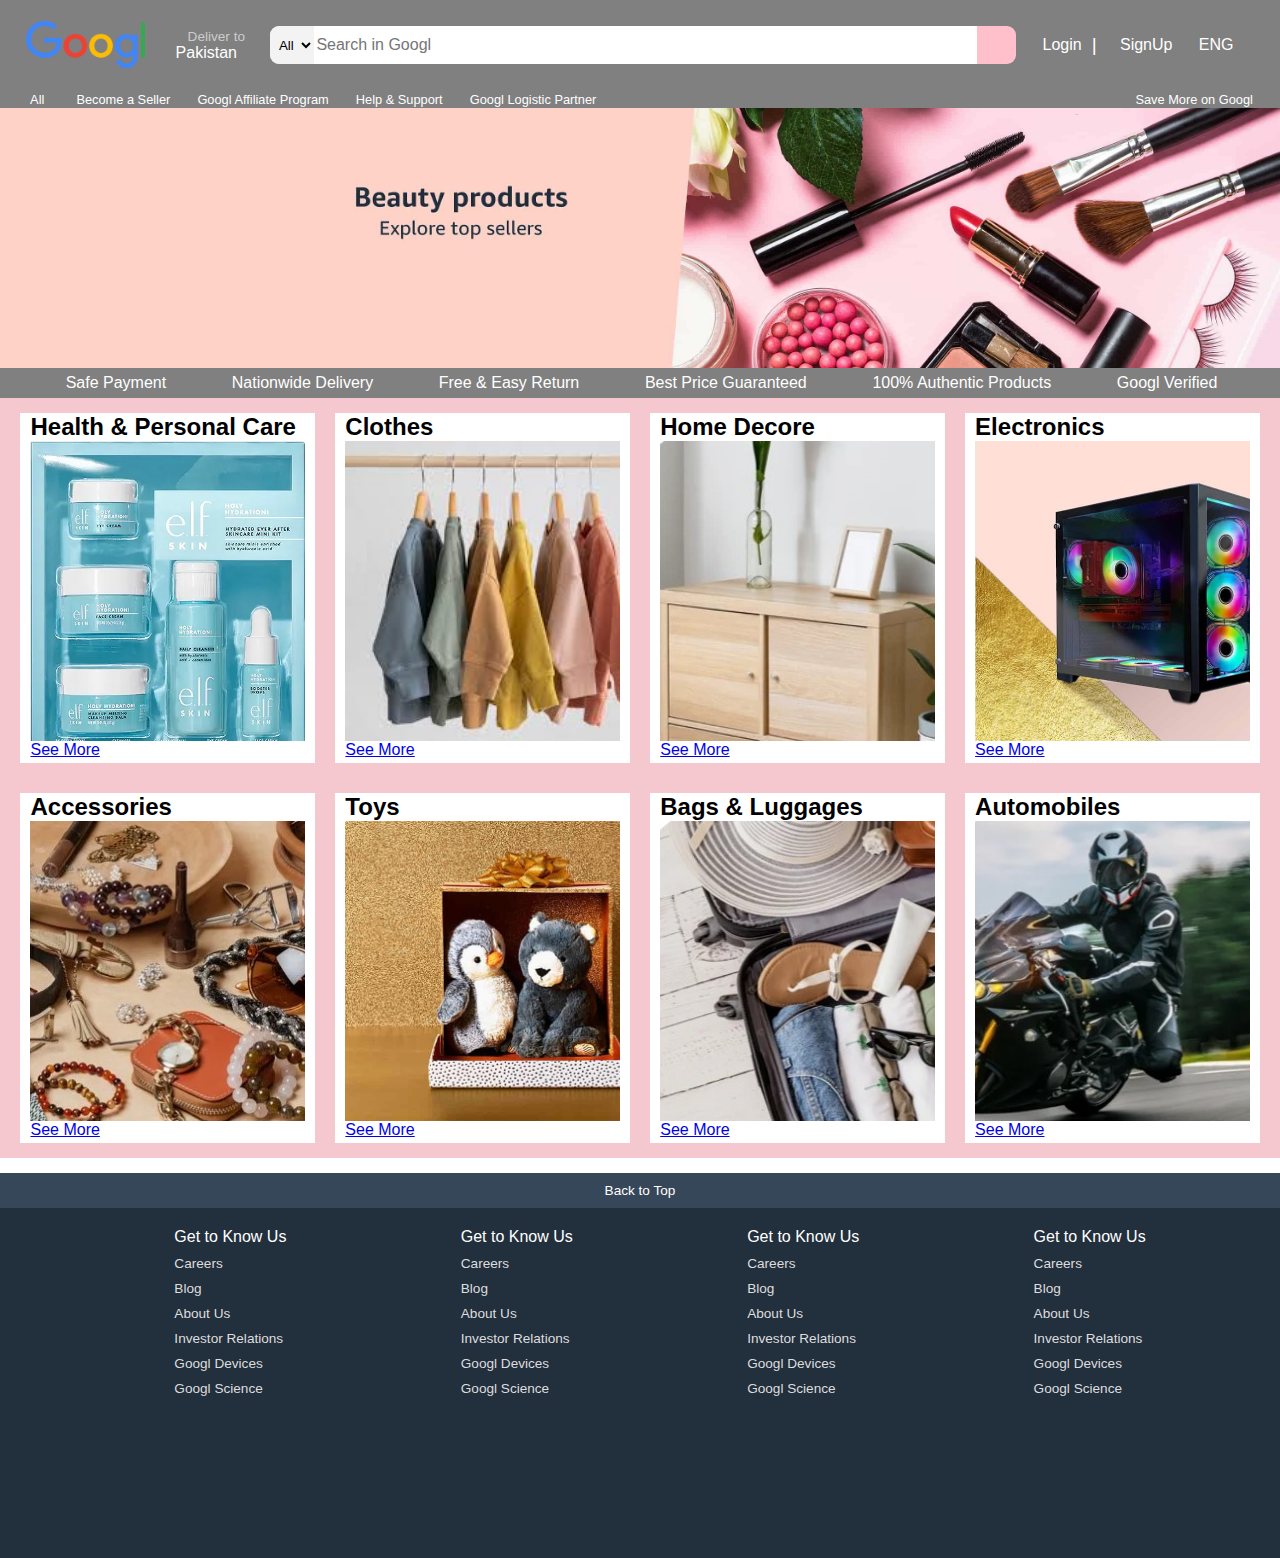
<file: index.html>
<!DOCTYPE html>
<html lang="en">
<head>
    <meta charset="UTF-8" />
    <meta name="viewport" content="width=device-width, initial-scale=1.0" />
    <title>Daraz</title>
    <link
      rel="stylesheet"
      href="https://cdnjs.cloudflare.com/ajax/libs/font-awesome/6.5.2/css/all.min.css"
      integrity="sha512-SnH5WK+bZxgPHs44uWIX+LLJAJ9/2PkPKZ5QiAj6Ta86w+fsb2TkcmfRyVX3pBnMFcV7oQPJkl9QevSCWr3W6A=="
      crossorigin="anonymous"
      referrerpolicy="no-referrer"
    />
    <link rel="stylesheet" href="styl.css" />
</head>
<body>
  <header>
    <div class="navbar">
      <div class="nav-logo border">
        <div ><a href="../index.html"> <div class="logo"></div> </a></div>
      </div>
      
      <div class="nav-address border">
        <p class="add-first">Deliver to</p>
        <div class="add-icon">
          <i class="fa-solid fa-location-dot"></i>
          <p class="add-sec">Pakistan</p>
        </div>
      </div>
      <div class="nav-search">
        <select class="search-select">
          <option>All</option>
        </select>
        <input placeholder="Search in Googl" class="search-input" />
        <div class="search-icon">
          <i class="fa-solid fa-magnifying-glass"></i>
        </div>
      </div>
      <div class="user-icon">
        <i class="fa-regular fa-user"></i>
        <div>
          <a href="./login/login.html" class="nav-login" > 
               <div > 
                       Login
                 </div>
          </a> </div>
        <div>
          <p class="nav-line">|</p>
        </div>
      </div>
      <div>
        <a href="./signup/signup.html" class="nav-signup">
          <div>
            SignUp
          </div>
        </a>
      </div>
        
      
      <div class="nav-langicon">
        <i class="fa-solid fa-globe"></i>
        <div class="nav-lang">ENG</div>
      </div>
      <div>
        <a href="./cart/cart.html" class="nav-cart"><div>
          <i class="fa-solid fa-cart-shopping"></i>
        </div></a>
      </div>
    </div>
    <div class="pannel">
      <div class="pannel-all">
        <div class="menu-icon" id="menuIcon"><i class="fas fa-bars"></i></div>
        <!--<div class="dropdown-menu" id="dropdownMenu">
            <ul>
                <li>Women Wear</li>
                <li>Men's Wear</li>
                <li>Kid's Wear</li>
                <li>House Utensils</li>
            </ul>
        </div>-->
        All
    </div>
      
      
        <div class="pannel.ops">Become a Seller</div>
        <div>Googl Affiliate Program</div>
        <div>Help & Support</div>
        <div>Googl Logistic Partner</div>
        <div class="savemore-logo">
          <div class="savemore">Save More on Googl</div>
        </div>
      </div>
      <script src="index.js"></script>

    </header>
    <div class="main-section">
      <div class="main-msg"></div>
      
    </div>
    <div class="headline">
      <div class="payement">
        <div class="paylogo"><i class="fa-regular fa-square-check"></i></div>
        Safe Payment
      </div>
      <div class="delivery">
       <div class="deliverlogo">
        <i class="fa-solid fa-truck"></i>
       </div>
        Nationwide Delivery
      </div>
      <div class="return">
        <div class="returnlogo">
          <i class=" fa-solid fa-rotate-left"></i>
        </div>
        Free & Easy Return
      </div>
      <div class="price">
        <div class="pricelogo"><i class="fa-solid fa-tag"></i></div>
        Best Price Guaranteed
      </div>
      <div class="authentic">
        <div class="authlogo">
          <i class="fa-solid fa-check-double"></i>
        </div>
        100% Authentic Products
      </div>
      <div class="verified">
        <div class="darazlogo">
          <i class="fa-solid fa-g"></i>
        </div>
        Googl Verified
      </div>
    </div>
    <div class="shop-section">
      
      <div class="box3 box">
        <div class="box-content">
          <h2>Health & Personal Care</h2>
        <div class="box1-image" style="background-image:url(rr.webp);"></div>
        <p><a href="./boxes/box1.html">See More</a></p>
        </div>
      </div>
      <div class="box1 box">
        <div class="box-content">
           <h2>Clothes</h2>
        <div class="box1-image" style="background-image:url(cc.jfif);"></div>
        <p><a href="./boxes/box2.html">See More</a></p>
        </div>
      </div>
      <div class="box1 box">
        <div class="box-content">
           <h2>Home Decore</h2>
        <div class="box1-image" style="background-image:url(pp.jpg);"></div>
        <p><a href="boxes/box3.html">See More</a></p>
        </div>
      </div>
      <div class="box1 box">
        <div class="box-content">
           <h2>Electronics</h2>
        <div class="box1-image" style="background-image:url(pc.jpg);"></div>
        <p><a href="./boxes/box4.html">See More</a></p>
        </div>
      </div>
      <div class="box1 box">
        <div class="box-content">
           <h2>Accessories</h2>
        <div class="box1-image" style="background-image:url(up.jpg);"></div>
        <p><a href="./boxes/box5.html">See More</a></p>
        </div>
      </div>
      <div class="box1 box">
        <div class="box-content">
           <h2>Toys</h2>
        <div class="box1-image" style="background-image:url(toys.jpg);"></div>
        <p><a href="./boxes/box6.html">See More</a></p>
        </div>
      </div>
      <div class="box3 box">
        <div class="box-content">
          <h2>Bags & Luggages</h2>
        <div class="box1-image" style="background-image:url(nn.jpg);"></div>
        <p><a href="./boxes/box7.html">See More</a></p>
        </div>
      </div>
      <div class="box3 box">
        <div class="box-content">
          <h2>Automobiles</h2>
        <div class="box1-image" style="background-image:url(bb.jpg);"></div>
        <p><a href="./boxes/box8.html">See More</a></p>
        </div>
      </div>
      
      
  </div>
    </div>
  <footer>
    <div class="foot-pannel1">
      Back to Top
    </div>
    <div class="foot-pannel2">
      <ul>
        <p>Get to Know Us</p>
        <div>Careers</div>
        <div>Blog</div>
        <div>About Us</div>
        <div>Investor Relations</div>
        <div>Googl Devices</div>
        <div>Googl Science</div>
        
      </ul>
      <ul>
        <p>Get to Know Us</p>
        <div>Careers</div>
        <div>Blog</div>
        <div>About Us</div>
        <div>Investor Relations</div>
        <div>Googl Devices</div>
        <div>Googl Science</div>
        
      </ul>
      <ul>
        <p>Get to Know Us</p>
        <div>Careers</div>
        <div>Blog</div>
        <div>About Us</div>
        <div>Investor Relations</div>
        <div>Googl Devices</div>
        <div>Googl Science</div>
        
      </ul>
      <ul>
        <p>Get to Know Us</p>
        <div>Careers</div>
        <div>Blog</div>
        <div>About Us</div>
        <div>Investor Relations</div>
        <div>Googl Devices</div>
        <div>Googl Science</div>
        
      </ul>
    </div>
    <div class="foot-pannel-3">
      <div class="foot-logo"></div>
    </div>
  </footer>  
    

  </body>
</html>
</file>
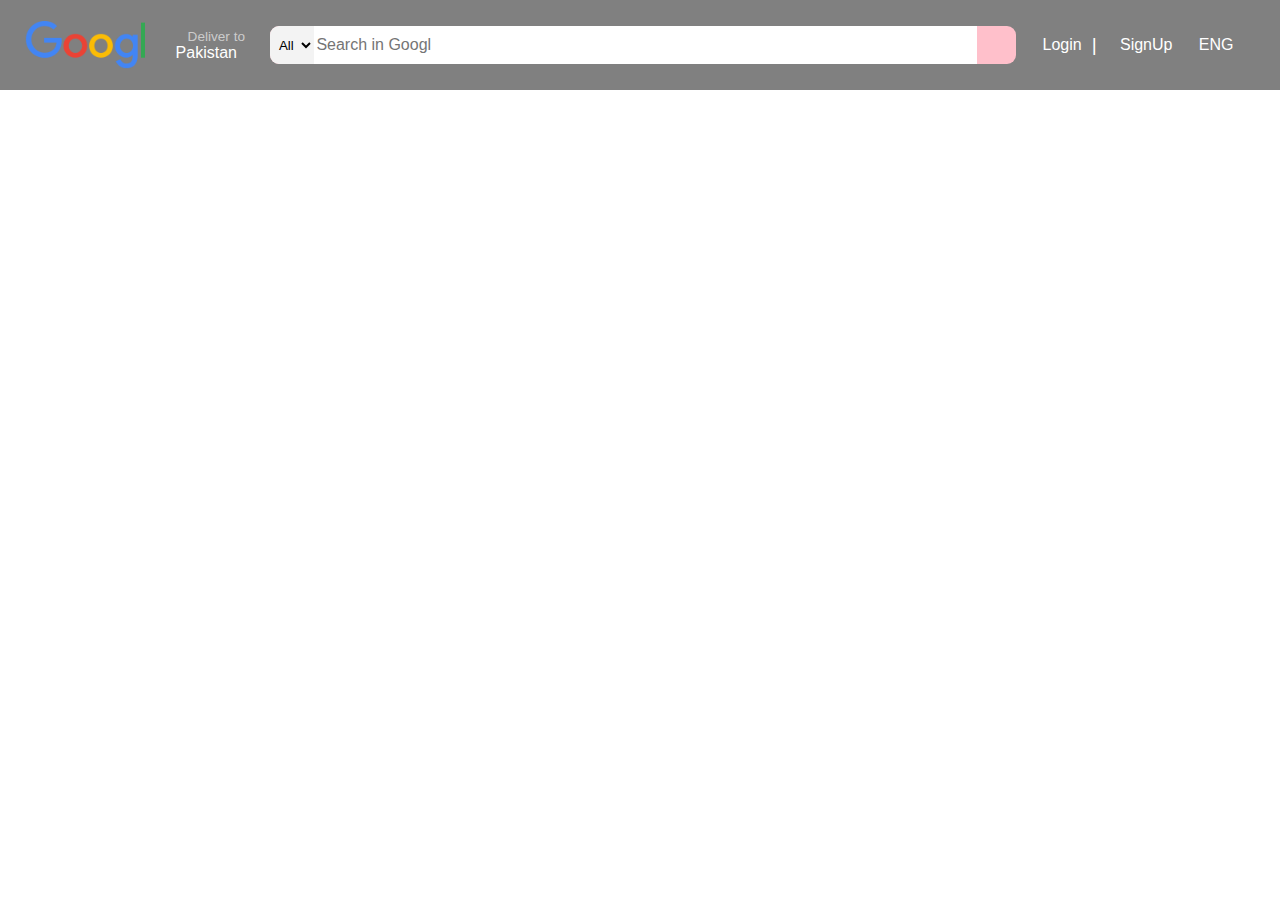
<file: boxes/box1.html>
<!DOCTYPE html>
<html lang="en">
<head>
    <meta charset="UTF-8">
    <meta name="viewport" content="width=device-width, initial-scale=1.0">
    <title>Document</title>
    <link rel="stylesheet" href="../styl.css">
</head>
<body>
    <header>
        <div class="navbar">
          <div class="nav-logo border">
            <div ><a href="../index.html"> <div class="logo"></div> </a></div>
          </div>
          <div class="nav-address border">
            <p class="add-first">Deliver to</p>
            <div class="add-icon">
              <i class="fa-solid fa-location-dot"></i>
              <p class="add-sec">Pakistan</p>
            </div>
          </div>
          <div class="nav-search">
            <select class="search-select">
              <option>All</option>
            </select>
            <input placeholder="Search in Googl" class="search-input" />
            <div class="search-icon">
              <i class="fa-solid fa-magnifying-glass"></i>
            </div>
          </div>
          <div class="user-icon">
            <i class="fa-regular fa-user"></i>
            <div>
              <a href="./login.html" class="nav-login" > 
                   <div > 
                           Login
                     </div>
              </a> </div>
            <div>
              <p class="nav-line">|</p>
            </div>
          </div>
          <div>
            <a href="./signup.html" class="nav-signup">
              <div>
                SignUp
              </div>
            </a>
          </div>
          
          <div class="nav-langicon">
            <i class="fa-solid fa-globe"></i>
            <div class="nav-lang">ENG</div>
          </div>
          <div>
            <a href="../cart/cart.html" class="nav-cart">
              <div>
                <i class="fa-solid fa-cart-shopping"></i>
              </div>
            </a>
          </div>
          
        </div>
    </header>
    
</body>
</html>
</file>
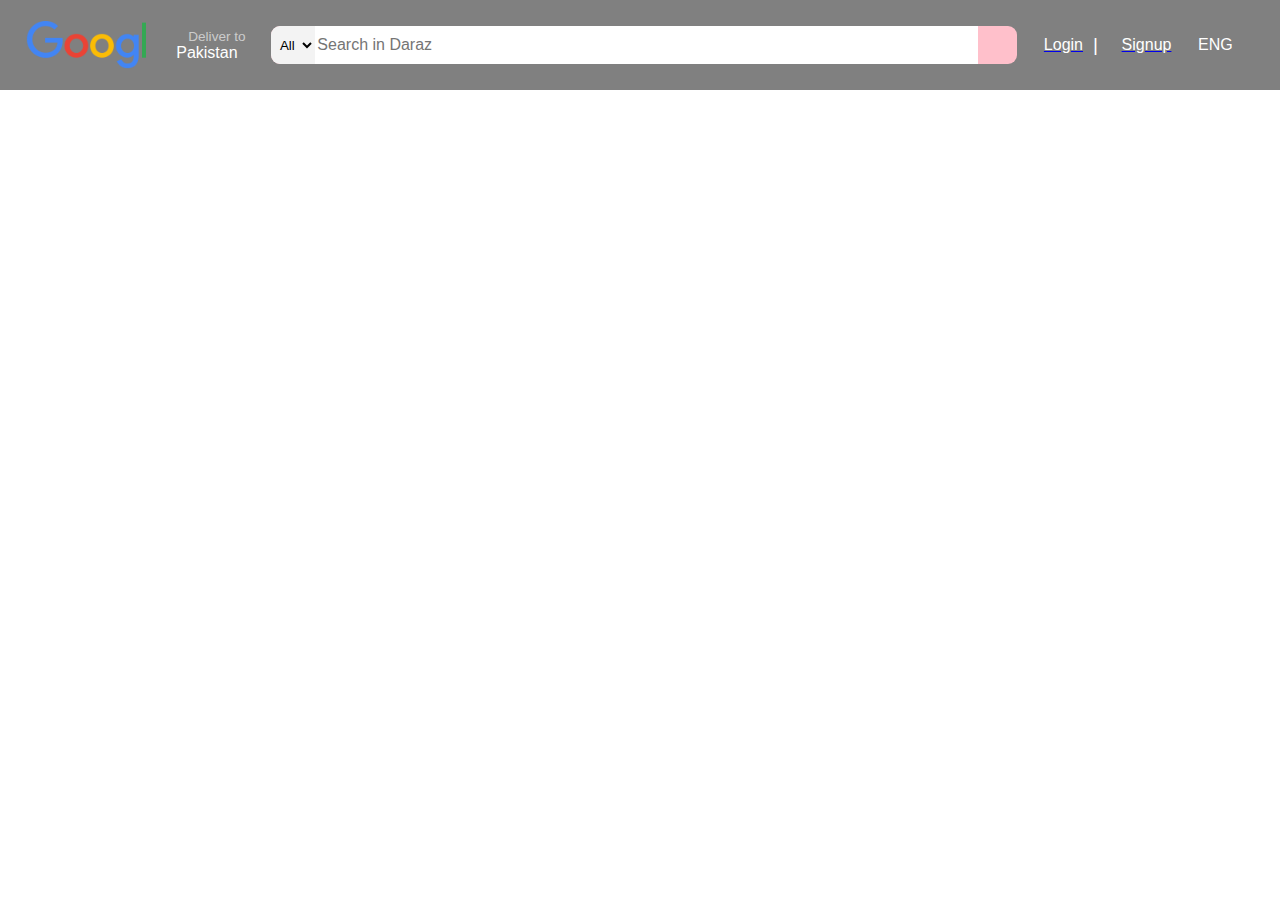
<file: cart/cart.html>
<!DOCTYPE html>
<html lang="en">
<head>
    <meta charset="UTF-8">
    <meta name="viewport" content="width=device-width, initial-scale=1.0">
    <title>Document</title>
    <link
      rel="stylesheet"
      href="https://cdnjs.cloudflare.com/ajax/libs/font-awesome/6.5.2/css/all.min.css"
      integrity="sha512-SnH5WK+bZxgPHs44uWIX+LLJAJ9/2PkPKZ5QiAj6Ta86w+fsb2TkcmfRyVX3pBnMFcV7oQPJkl9QevSCWr3W6A=="
      crossorigin="anonymous"
      referrerpolicy="no-referrer"
    />
    <link rel="stylesheet" href="../styl.css" />
    <link rel="stylesheet" href="./">

</head>
<body>
    <header>
        <div class="navbar">
          <div class="nav-logo border">
            <div ><a href="../index.html"> <div class="logo"></div> </a></div>
          </div>
          <div class="nav-address border">
            <p class="add-first">Deliver to</p>
            <div class="add-icon">
              <i class="fa-solid fa-location-dot"></i>
              <p class="add-sec">Pakistan</p>
            </div>
          </div>
          <div class="nav-search">
            <select class="search-select">
              <option>All</option>
            </select>
            <input placeholder="Search in Daraz" class="search-input" />
            <div class="search-icon">
              <i class="fa-solid fa-magnifying-glass"></i>
            </div>
          </div>
          <div class="user-icon">
            <i class="fa-regular fa-user"></i>
            <div><a href="./login/login.html"> <div class="nav-login"> Login</div></a> </div>
            <div>
              <p class="nav-line">|</p>
            </div>
          </div>
          <div><a href="./signup/signup.html"> <div class="nav-signup"> Signup</div></a> </div>
          
          <div class="nav-langicon">
            <i class="fa-solid fa-globe"></i>
            <div class="nav-lang">ENG</div>
          </div>
          <div><a href="./cart/cart.html"><div class="nav-cart"><i class="fa-solid fa-cart-shopping"></i></div></a></div>
            
          
        </div>
    </header>
    
</body>
</html>
</file>
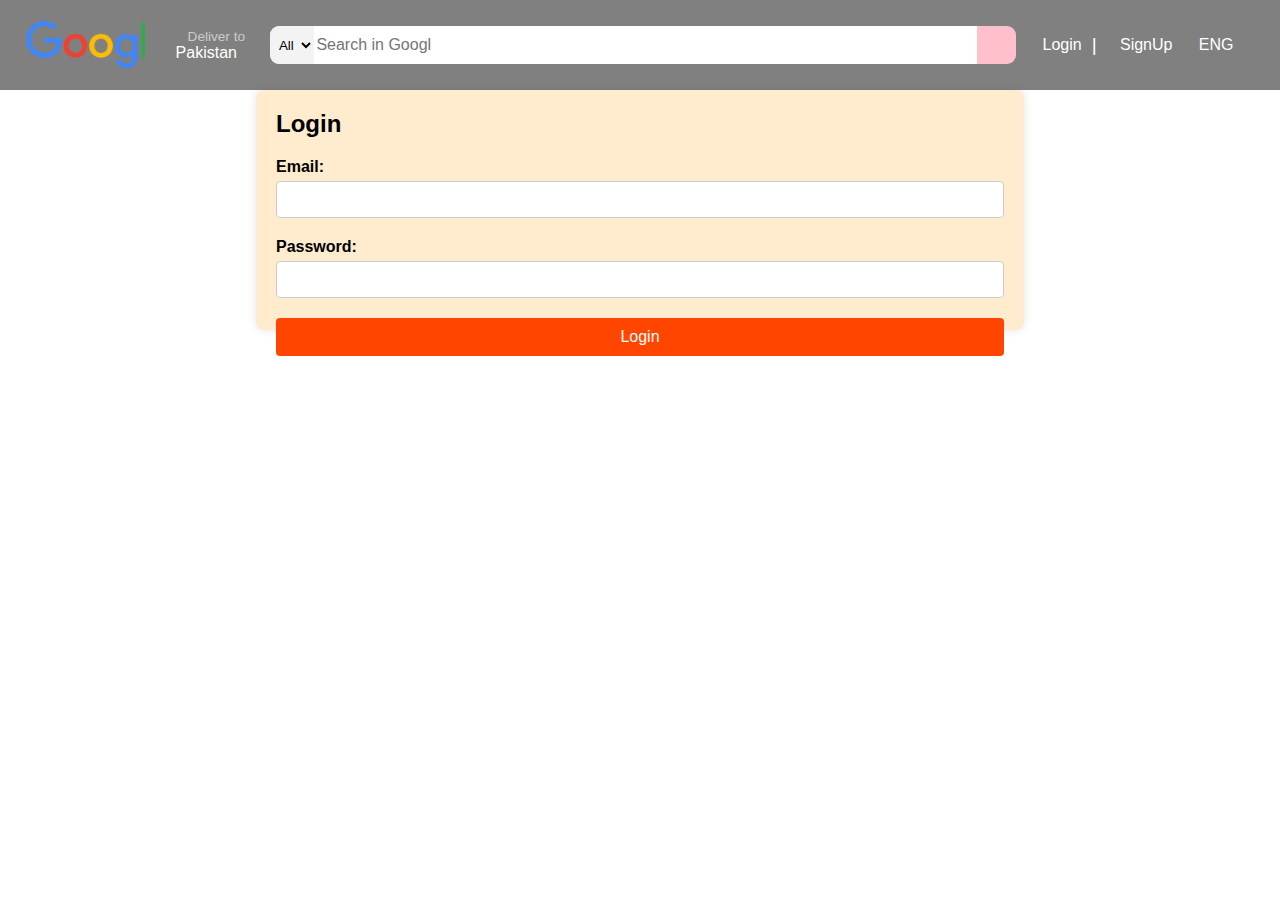
<file: login/login.html>
<!DOCTYPE html>
<html lang="en">
<head>
    <meta charset="UTF-8">
    <meta name="viewport" content="width=device-width, initial-scale=1.0">
    
    <title>Daraz</title>
    <link
      rel="stylesheet"
      href="https://cdnjs.cloudflare.com/ajax/libs/font-awesome/6.5.2/css/all.min.css"
      integrity="sha512-SnH5WK+bZxgPHs44uWIX+LLJAJ9/2PkPKZ5QiAj6Ta86w+fsb2TkcmfRyVX3pBnMFcV7oQPJkl9QevSCWr3W6A=="
      crossorigin="anonymous"
      referrerpolicy="no-referrer"
    />
    <link rel="stylesheet" href="../styl.css" />
    <link rel="stylesheet" href="./login.css">
</head>
<body>
    <header>
        <div class="navbar">
          <div class="nav-logo border">
            <div ><a href="../index.html"> <div class="logo"></div> </a></div>
          </div>
          
          <div class="nav-address border">
            <p class="add-first">Deliver to</p>
            <div class="add-icon">
              <i class="fa-solid fa-location-dot"></i>
              <p class="add-sec">Pakistan</p>
            </div>
          </div>
          <div class="nav-search">
            <select class="search-select">
              <option>All</option>
            </select>
            <input placeholder="Search in Googl" class="search-input" />
            <div class="search-icon">
              <i class="fa-solid fa-magnifying-glass"></i>
            </div>
          </div>
          <div class="user-icon">
            <i class="fa-regular fa-user"></i>
            <div>
              <a href="./login.html" class="nav-login" > 
                   <div > 
                           Login
                     </div>
              </a> </div>
            <div>
              <p class="nav-line">|</p>
            </div>
          </div>
          <div>
            <a href="../signup/signup.html" class="nav-signup">
              <div>
                SignUp
              </div>
            </a>
          </div>
          <div class="nav-langicon">
            <i class="fa-solid fa-globe"></i>
            <div class="nav-lang">ENG</div>
          </div>
          <div>
            <a href="../cart/cart.html" class="nav-cart">
              <div>
                <i class="fa-solid fa-cart-shopping"></i>
              </div>
            </a>
          </div>
        </div>
    </header>
    <div class="login-container">
      <form class="login-form">
          <h2>Login</h2>
          <label for="email">Email:</label>
          <input type="email" id="email" name="email" required>
          
          <label for="password">Password:</label>
          <input type="password" id="password" name="password" required>
          
          <button type="submit">Login</button>
      </form>
  </div>
    
</body>
</html>
</file>
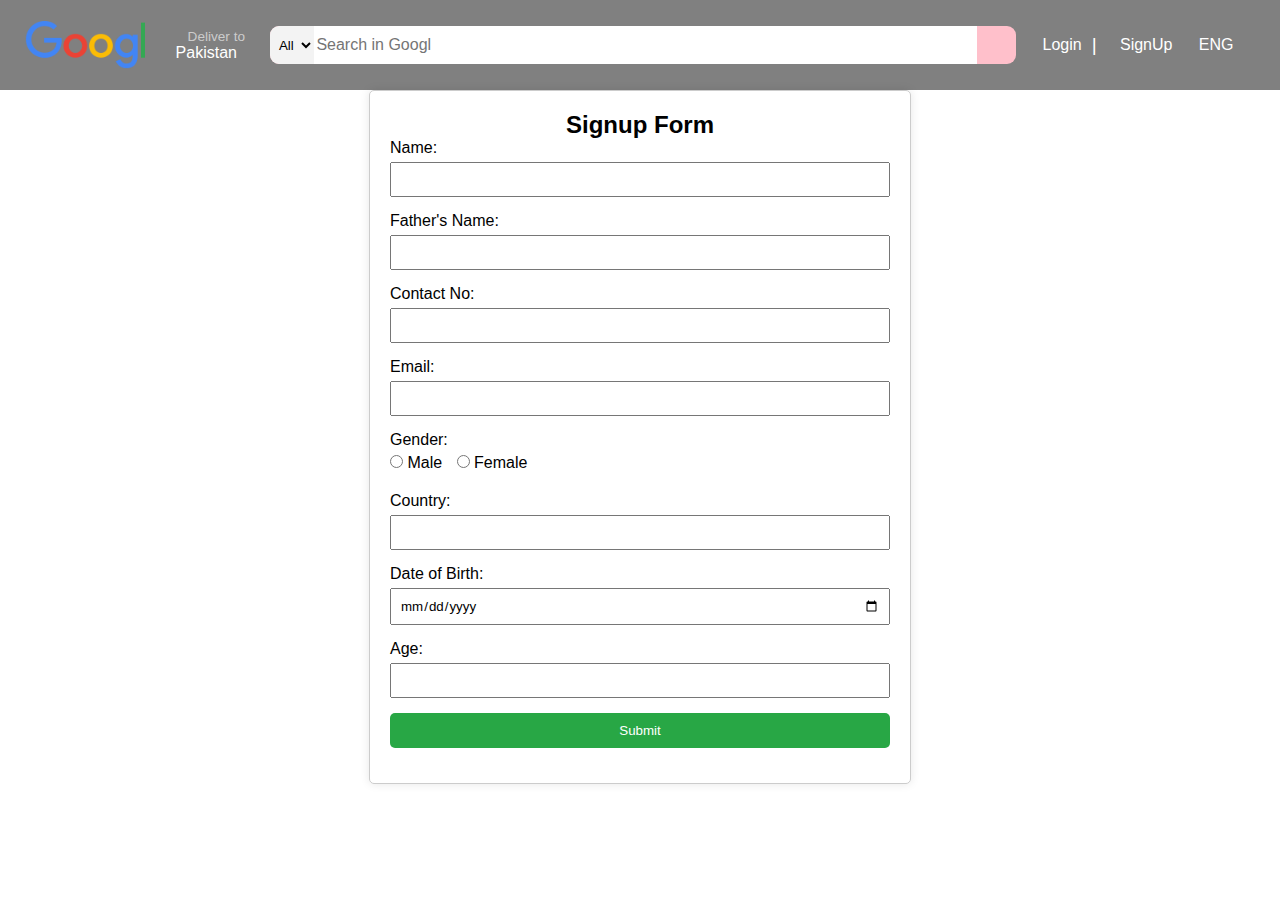
<file: signup/signup.html>
<!DOCTYPE html>
<html lang="en">
<head>
    <meta charset="UTF-8">
    <meta name="viewport" content="width=device-width, initial-scale=1.0">
    <title>Document</title>
    <link
      rel="stylesheet"
      href="https://cdnjs.cloudflare.com/ajax/libs/font-awesome/6.5.2/css/all.min.css"
      integrity="sha512-SnH5WK+bZxgPHs44uWIX+LLJAJ9/2PkPKZ5QiAj6Ta86w+fsb2TkcmfRyVX3pBnMFcV7oQPJkl9QevSCWr3W6A=="
      crossorigin="anonymous"
      referrerpolicy="no-referrer"
    />
    <link rel="stylesheet" href="../styl.css" />
    <link rel="stylesheet" href="./signup.css">
</head>
<body>
    <header>
        <div class="navbar">
          <div class="nav-logo border">
            <div ><a href="../index.html"> <div class="logo"></div> </a></div>
          </div>
          <div class="nav-address border">
            <p class="add-first">Deliver to</p>
            <div class="add-icon">
              <i class="fa-solid fa-location-dot"></i>
              <p class="add-sec">Pakistan</p>
            </div>
          </div>
          <div class="nav-search">
            <select class="search-select">
              <option>All</option>
            </select>
            <input placeholder="Search in Googl" class="search-input" />
            <div class="search-icon">
              <i class="fa-solid fa-magnifying-glass"></i>
            </div>
          </div>
          <div class="user-icon">
            <i class="fa-regular fa-user"></i>
            <div>
              <a href="./login.html" class="nav-login" > 
                   <div > 
                           Login
                     </div>
              </a> </div>
            <div>
              <p class="nav-line">|</p>
            </div>
          </div>
          <div>
            <a href="./signup.html" class="nav-signup">
              <div>
                SignUp
              </div>
            </a>
          </div>
          
          <div class="nav-langicon">
            <i class="fa-solid fa-globe"></i>
            <div class="nav-lang">ENG</div>
          </div>
          <div>
            <a href="../cart/cart.html" class="nav-cart">
              <div>
                <i class="fa-solid fa-cart-shopping"></i>
              </div>
            </a>
          </div>
          
        </div>
    </header>
    <div class="container">
      <h2>Signup Form</h2>
      <form id="signupForm">
          <div class="form-group">
              <label for="name">Name:</label>
              <input type="text" id="name" name="name" required>
          </div>
          <div class="form-group">
              <label for="fathersName">Father's Name:</label>
              <input type="text" id="fathersName" name="fathersName" required>
          </div>
          <div class="form-group">
              <label for="contactNo">Contact No:</label>
              <input type="tel" id="contactNo" name="contactNo" required>
          </div>
          <div class="form-group">
              <label for="email">Email:</label>
              <input type="email" id="email" name="email" required>
          </div>
          <div class="form-group">
              <label>Gender:</label>
              <label class="radio-label"><input type="radio" name="gender" value="male" required> Male</label>
              <label class="radio-label"><input type="radio" name="gender" value="female" required> Female</label>
          </div>
          <div class="form-group">
              <label for="country">Country:</label>
              <input type="text" id="country" name="country" required>
          </div>
          <div class="form-group">
              <label for="dob">Date of Birth:</label>
              <input type="date" id="dob" name="dob" required>
          </div>
          <div class="form-group">
              <label for="age">Age:</label>
              <input type="number" id="age" name="age" required>
          </div>
          <div class="form-group">
              <button type="submit">Submit</button>
          </div>
      </form>
      <div class="message" id="message">
          You have signed up on our website!
      </div>
  </div>
  
  <script>
      document.getElementById('signupForm').addEventListener('submit', function(event) {
          event.preventDefault();
          document.getElementById('message').style.display = 'block';
      });
  </script>
  
    
</body>
</html>
</file>
<file: styl.css>
*{
    margin: 0;
    font-family: Arial;
    border: border-box;
}

.navbar{
    height: 90px;
    background-color: grey;
    color: white;
    display: flex;
    align-items: center;
    justify-content: space-evenly;
}

.nav-logo{
    height: 48px;
    width: 120px;

}
.logo{
    background-image: url("google.png");
    background-size: cover;
    height: 48px;
    width: 100%;

}
.border{
    border: 2px solid transparent ;
}
.border:hover{
    border: 2px solid white;
}
/**box2*/
.add-first{
    color: #cccccc;
    font-size: 0.85rem;
    margin-left: 15px;
}

.add-sec{
    font-size: 1rem;
    margin-left: 3px;
}
.add-icon{
    display: flex;
    
}
/**box3*/
.nav-search{
    display: flex;
    justify-content: space-evenly;
    background-color: pink;
    width: 746px;
    height: 38px;
    border-radius: 9px;
}
.search-select{
    background-color: #f3f3f3;
    width: 50px;
    text-align: center;
    border-top-left-radius: 9px;
    border-bottom-left-radius: 9px;
    border: none;
    
}
.search-input{
    width: 100%;
    font-size: 1rem;
    border: none;
}
.search-icon{
    width: 45px;
    align-items: center;
    justify-content: center;
    display: flex;
    font-size: 1.2rem;
    color: #f5480e;
}
/**box4 */
.nav-signup{
    display: flex;
    color: white;
    background-color: gray;
    text-decoration: wavy;
}
.user-icon{
    font-size: 1.2rem;
    align-items: center;
    display: flex;
    justify-content: center;
}
.nav-login{
    font-size: 1rem;
    display: flex;
    align-items: center;
    margin-left: 3px;
    color: white;
    text-decoration: wavy;

    background-color: gray;
}
.nav-line{
    margin-left: 10px;
    display: flex;
    align-items: center;
    color: white

}
.nav-login:hover{
    
}

/**box5 */
.nav-langicon{
    display: flex;
}
.nav-lang{
    display: flex;
    margin-left: 3px;
}
.nav-lang:hover{

}
/**box6*/
.nav-cart{
    font-size: 1.8rem;
    display: flex;
    align-items: center;
    color: white ;
    text-decoration: wavy;
}
/**line2 box1*/
.pannel{
    
    height: 18px;
    width: 100%;
    
    background-color:gray ;
    display: flex;
    margin-right: 3px;
    color: white;
    align-items: center;
    justify-content: space-evenly;
    font-size: 0.8rem;
}
.menu-icon{
    margin-right: 3px;
}
.pannel-all{
    margin-right: 5px;
    display: flex;
}

.pannel.ops {
    display: inline;
    margin-left: 3px;
    margin-right: 3px;
}
.savemore-logo{
    margin-left: 40%;
    background-image: url(fdd.png)
    background-size: 20px;
;
    

}
/**main section*/
.main-section{
    background-image: url(beauty.jpg);
    background-size: cover;
    height: 260px;
    display: flex;
}
.headline{
    display: flex;
    justify-content: space-evenly;
    background-color: gray;
    color: white;
    height: 30px;
    align-items: center;
}
.price{
    display: flex;
}
.pricelogo{
    margin-right: 3px;
    color: #f5480e;
    font-size: 1.4rem;
}
.payement{
    display: flex;
    align-items: center;
}
.paylogo{
    margin-right: 3px;
    color: aqua;
    font-size: 1.4rem;
}
.delivery{
    display: flex;
    align-items: center;
}
.deliverlogo{
    margin-right: 3px;
    color: rgb(147, 90, 9);
    font-size: 1.4rem;
}
.return{
    display: flex;
    align-items: center;
}
.returnlogo{
    margin-right: 3px;
    font-size: 1.4rem;
    color: green;
}
.authentic{
    display: flex;
    align-items: center;

}
.authlogo{
    margin-right: 3px;
    font-size: 1.4rem;
    color: blueviolet;
}
.verified{
    display: flex;
    align-items: center;
}
.darazlogo{
    margin-right: 3px;
    font-size: 1.4rem;
    color: pink;
}
/**shop section */
.shop-section{
    display: flex;
    flex-wrap: wrap;
    justify-content: space-evenly;
    background-color: rgb(245, 200, 208);
}
.box{
    border: 2px ;
    justify-content: space-evenly;
    height: 350px;
    width: 23%;
    background-color: white;
    padding: 20 0 15;
    margin-top: 15px;
    margin-bottom: 15px;
}
.box1-image{
    height:300px;
    background-size: cover;
    background-repeat: no-repeat;
    
}
.box-content{
    margin-left: 10px;
    margin-right: 10px;
    
}
.box-content p{
    color: #007185;
}
/**foot-pannel*/

footer{
    margin-top: 15px;
}
.foot-pannel1{
    background-color: #37475a;
    color: white;
    height: 35px;
    display: flex;
    align-items: center;
    justify-content: center;
    font-size: 0.85rem;

}
.foot-pannel2{
    background-color: #222f3d;
    color: white;
    height: 350px;
    display: flex;
    justify-content: space-evenly;
}
ul{
    margin-top: 20px;
}
ul div {

    display: block;
    font-size: 0.85rem;
    margin-top: 10px;
    color: #dddddd;
}
.foot-pannel3 <ul>
<p>Get to Know Us</p>
<div>Careers</div>
<div>Blog</div>
<div>About Us</div>
<div>Investor Relations</div>
<div>Googl Devices</div>
<div>Googl Science</div>

</ul>{
    background-color: #222f3d;
    color: white;
    border-top: 0.5px solid white;
    height: 100px;
}
</file>
<file: login/login.css>
.login-container {
    background-color:blanchedalmond;
    padding: 20px;
    border-radius: 8px;
    box-shadow: 0 0 10px rgba(0, 0, 0, 0.1);
    margin-left: 20%;
    margin-right: 20%;
    margin-bottom: 20%;
    height: 200px;
    
    align-items: center;
    justify-content: center;
}

.login-form {
    display: flex;
    flex-direction: column;
}

.login-form h2 {
    margin-bottom: 20px;
}

.login-form label {
    margin-bottom: 5px;
    font-weight: bold;
}

.login-form input {
    padding: 10px;
    margin-bottom: 20px;
    border: 1px solid #ccc;
    border-radius: 4px;
}

.login-form button {
    padding: 10px;
    border: none;
    border-radius: 4px;
    background-color: orangered;
    color: white;
    font-size: 16px;
    cursor: pointer;
}

.login-form button:hover {
    background-color: red;
}
</file>
<file: signup/signup.css>
body {
    font-family: Arial, sans-serif;
}

.container {
    max-width: 500px;
    margin: 0 auto;
    padding: 20px;
    border: 1px solid #ccc;
    border-radius: 5px;
    box-shadow: 0 0 10px rgba(0, 0, 0, 0.1);
}

h2 {
    text-align: center;
}

.form-group {
    margin-bottom: 15px;
}

.form-group label {
    display: block;
    margin-bottom: 5px;
}

.form-group input,
.form-group select {
    width: 100%;
    padding: 8px;
    box-sizing: border-box;
}

.form-group input[type="radio"] {
    width: auto;
}

.form-group .radio-label {
    display: inline-block;
    margin-right: 10px;
}

.form-group button {
    width: 100%;
    padding: 10px;
    background-color: #28a745;
    color: #fff;
    border: none;
    border-radius: 5px;
    cursor: pointer;
}

.form-group button:hover {
    background-color: #218838;
}

.message {
    display: none;
    text-align: center;
    font-size: 18px;
    color: green;
}
</file>
